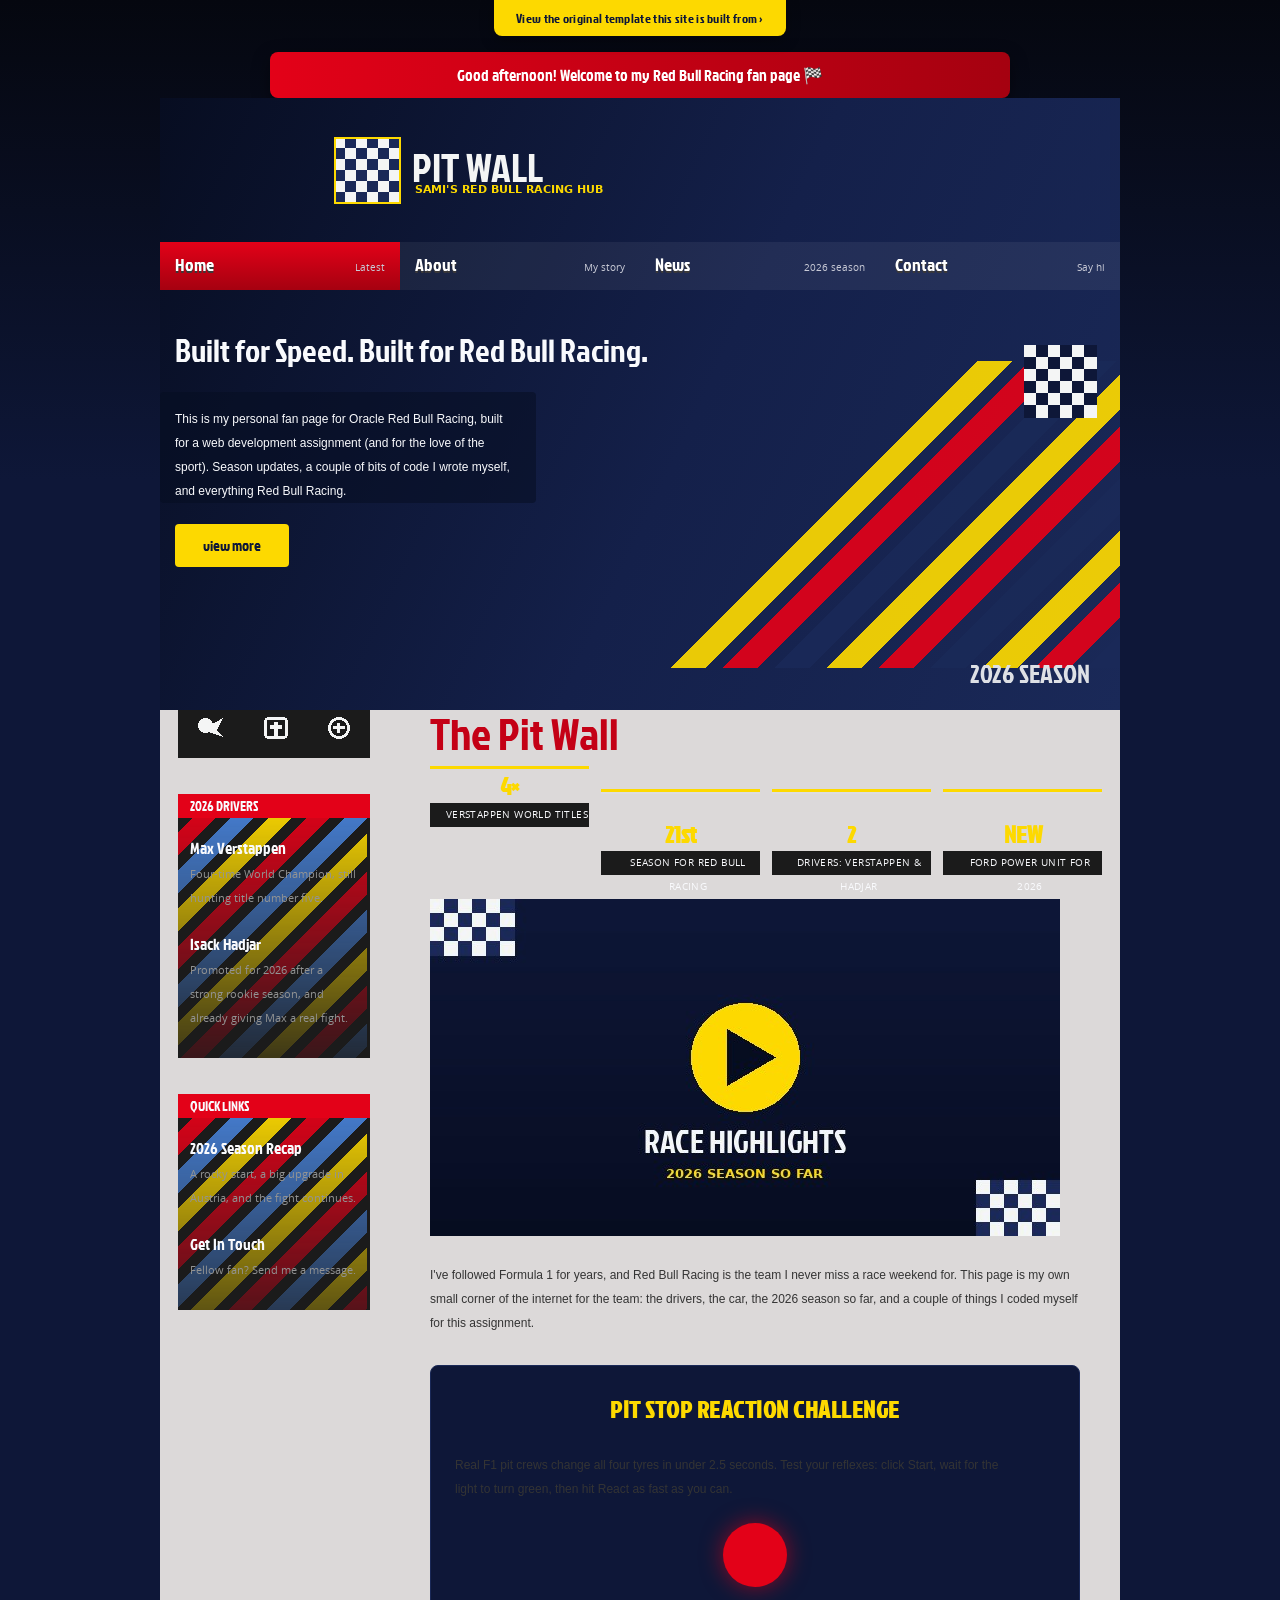
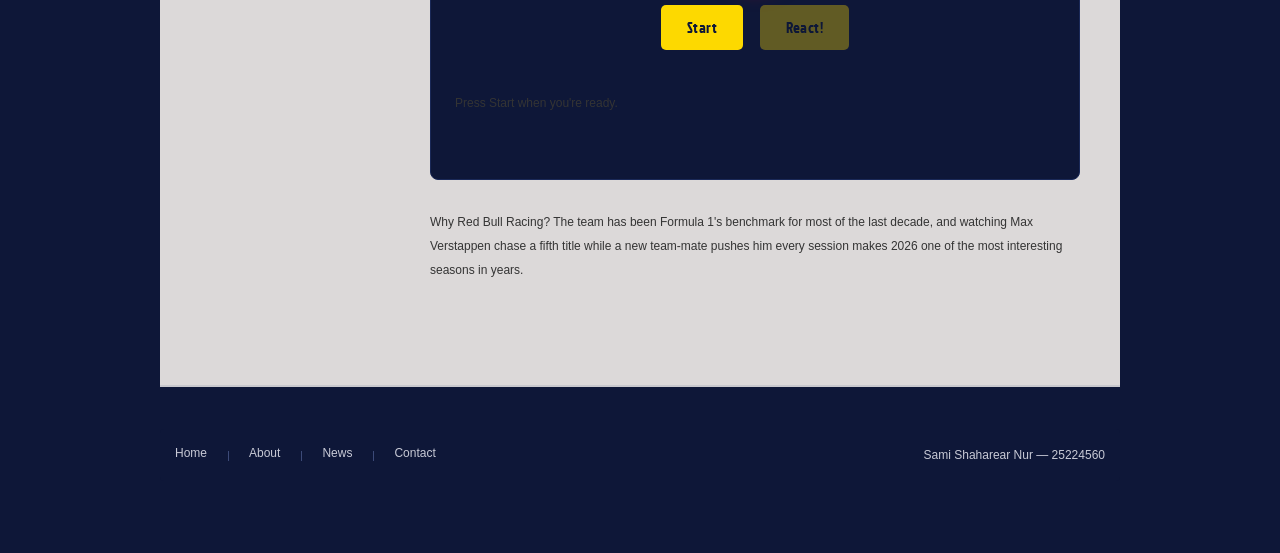
<file: index.html>
<!DOCTYPE html>
<!-- Website template by freewebsitetemplates.com -->
<!-- Modified by Sami Shaharear Nur (ID: 25224560) for a web development assignment -->
<html>
<head>
	<meta charset="UTF-8">
	<meta name="viewport" content="width=device-width, initial-scale=1">
	<title>Pit Wall &mdash; A Red Bull Racing Fan Page</title>
	<link rel="stylesheet" href="style.css" type="text/css">
</head>
<body>
	<div class="page">
		<a class="template-badge" href="https://freewebsitetemplates.com/preview/carracingwebtemplate/" target="_blank" rel="noopener">
			View the original template this site is built from &#8250;
		</a>
		<div id="welcome-slot"></div>
		<div class="header">
			<a href="index.html" id="logo"><img src="logo.png" alt="Pit Wall logo"></a>
			<ul>
				<li class="selected">
					<a href="index.html">Home</a> <span>Latest</span>
				</li>
				<li>
					<a href="about.html">About</a> <span>My story</span>
				</li>
				<li>
					<a href="news.html">News</a> <span>2026 season</span>
				</li>
				<li>
					<a href="contact.html">Contact</a> <span>Say hi</span>
				</li>
			</ul>
			<div class="featured">
				<h2>Built for Speed. Built for Red Bull Racing.</h2>
				<p>
					This is my personal fan page for Oracle Red Bull Racing, built for a web development assignment (and for the love of the sport). Season updates, a couple of bits of code I wrote myself, and everything Red Bull Racing.
				</p>
				<a href="about.html" class="btn-view-more">view more</a>
			</div>
		</div>
		<div class="body">
			<div class="sidebar">
				<div>
					<h3>Connect</h3>
					<a href="https://twitter.com/redbullracing" id="twitter" target="_blank" rel="noopener">twitter</a> <a href="https://www.facebook.com/redbullracing" id="fb" target="_blank" rel="noopener">fb</a> <a href="https://www.instagram.com/redbullracing" id="googleplus" target="_blank" rel="noopener">instagram</a>
				</div>
				<div>
					<div>
						<h3>2026 Drivers</h3>
						<ul>
							<li>
								<h4><a href="about.html">Max Verstappen</a></h4>
								<p>
									Four-time World Champion, still hunting title number five.
								</p>
							</li>
							<li>
								<h4><a href="about.html">Isack Hadjar</a></h4>
								<p>
									Promoted for 2026 after a strong rookie season, and already giving Max a real fight.
								</p>
							</li>
						</ul>
					</div>
				</div>
				<div>
					<div>
						<h3>Quick Links</h3>
						<ul>
							<li>
								<h4><a href="news.html">2026 Season Recap</a></h4>
								<p>
									A rocky start, a big upgrade in Austria, and the fight continues.
								</p>
							</li>
							<li>
								<h4><a href="contact.html">Get In Touch</a></h4>
								<p>
									Fellow fan? Send me a message.
								</p>
							</li>
						</ul>
					</div>
				</div>
			</div>
			<div class="content">
				<h1>The Pit Wall</h1>

				<ul class="stat-strip">
					<li><strong>4&times;</strong><span>Verstappen world titles</span></li>
					<li><strong>21st</strong><span>Season for Red Bull Racing</span></li>
					<li><strong>2</strong><span>Drivers: Verstappen &amp; Hadjar</span></li>
					<li><strong>NEW</strong><span>Ford power unit for 2026</span></li>
				</ul>

				<a href="news.html"><img src="video-player.jpg" alt="Red Bull Racing 2026 season highlights"></a>
				<p>
					I've followed Formula 1 for years, and Red Bull Racing is the team I never miss a race weekend for. This page is my own small corner of the internet for the team: the drivers, the car, the 2026 season so far, and a couple of things I coded myself for this assignment.
				</p>

				<!-- New JS function (assignment part c): Pit Stop Reaction Challenge -->
				<div class="pit-challenge">
					<h2>Pit Stop Reaction Challenge</h2>
					<p>Real F1 pit crews change all four tyres in under 2.5 seconds. Test your reflexes: click Start, wait for the light to turn green, then hit React as fast as you can.</p>
					<div class="pit-light" id="pit-light"></div>
					<button type="button" class="pit-btn" id="pit-start-btn">Start</button>
					<button type="button" class="pit-btn" id="pit-go-btn" disabled>React!</button>
					<p class="pit-message" id="pit-message">Press Start when you're ready.</p>
				</div>

				<p>
					Why Red Bull Racing? The team has been Formula 1's benchmark for most of the last decade, and watching Max Verstappen chase a fifth title while a new team-mate pushes him every session makes 2026 one of the most interesting seasons in years.
				</p>
			</div>
		</div>
		<div class="footer">
			<ul>
				<li>
					<a href="index.html">Home</a>
				</li>
				<li>
					<a href="about.html">About</a>
				</li>
				<li>
					<a href="news.html">News</a>
				</li>
				<li>
					<a href="contact.html">Contact</a>
				</li>
			</ul>
			<p class="site-credit">
				Sami Shaharear Nur &mdash; 25224560
			</p>
		</div>
	</div>
	<script src="main.js"></script>
</body>
</html>
</file>
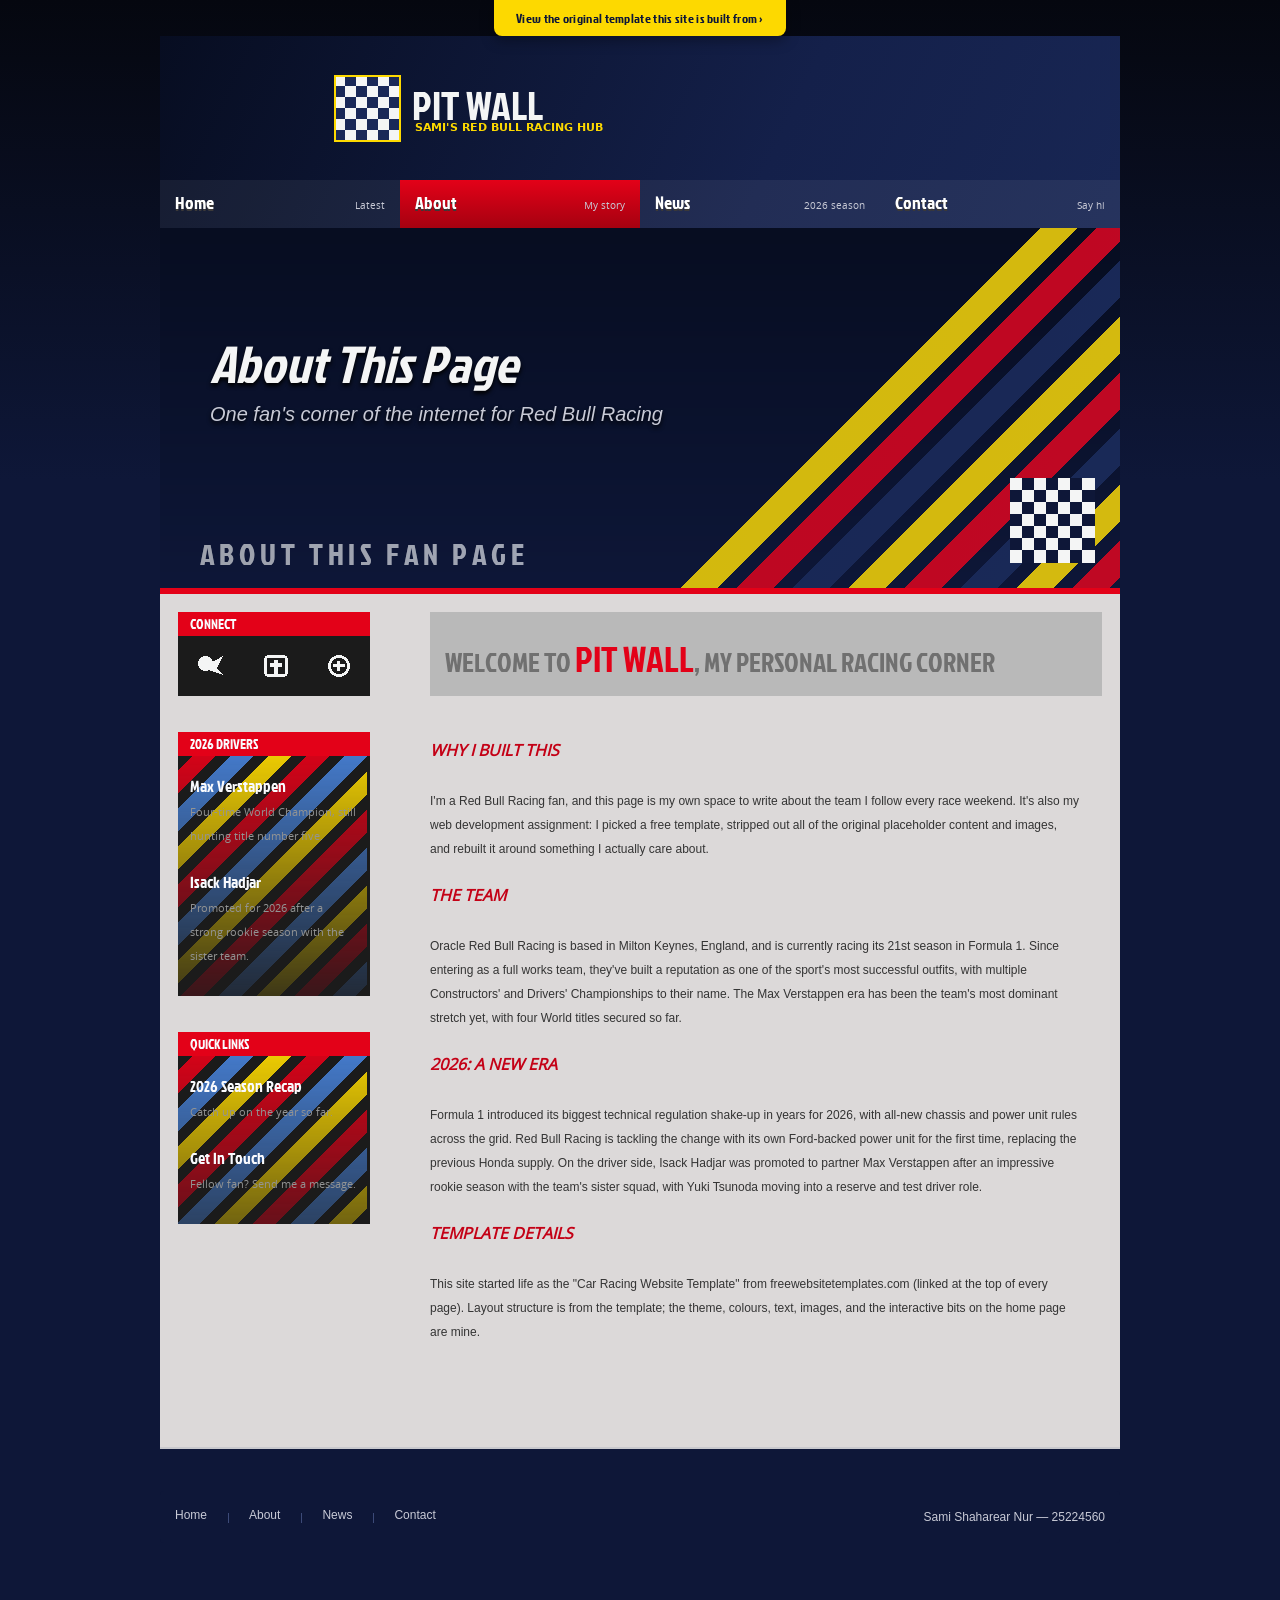
<file: about.html>
<!DOCTYPE html>
<!-- Website template by freewebsitetemplates.com -->
<!-- Modified by Sami Shaharear Nur (ID: 25224560) for a web development assignment -->
<html>
<head>
	<meta charset="UTF-8">
	<meta name="viewport" content="width=device-width, initial-scale=1">
	<title>About &mdash; Pit Wall</title>
	<link rel="stylesheet" href="style.css" type="text/css">
</head>
<body>
	<div class="page">
		<a class="template-badge" href="https://freewebsitetemplates.com/preview/carracingwebtemplate/" target="_blank" rel="noopener">
			View the original template this site is built from &#8250;
		</a>
		<div class="header header-about">
			<a href="index.html" id="logo"><img src="logo.png" alt="Pit Wall logo"></a>
			<ul>
				<li>
					<a href="index.html">Home</a> <span>Latest</span>
				</li>
				<li class="selected">
					<a href="about.html">About</a> <span>My story</span>
				</li>
				<li>
					<a href="news.html">News</a> <span>2026 season</span>
				</li>
				<li>
					<a href="contact.html">Contact</a> <span>Say hi</span>
				</li>
			</ul>
			<div class="featured">
				<h2>About This Page</h2>
				<span>One fan's corner of the internet for Red Bull Racing</span>
			</div>
		</div>
		<div class="body">
			<div class="sidebar">
				<div>
					<h3>Connect</h3>
					<a href="https://twitter.com/redbullracing" id="twitter" target="_blank" rel="noopener">twitter</a> <a href="https://www.facebook.com/redbullracing" id="fb" target="_blank" rel="noopener">fb</a> <a href="https://www.instagram.com/redbullracing" id="googleplus" target="_blank" rel="noopener">instagram</a>
				</div>
				<div>
					<div>
						<h3>2026 Drivers</h3>
						<ul>
							<li>
								<h4><a href="news.html">Max Verstappen</a></h4>
								<p>
									Four-time World Champion, still hunting title number five.
								</p>
							</li>
							<li>
								<h4><a href="news.html">Isack Hadjar</a></h4>
								<p>
									Promoted for 2026 after a strong rookie season with the sister team.
								</p>
							</li>
						</ul>
					</div>
				</div>
				<div>
					<div>
						<h3>Quick Links</h3>
						<ul>
							<li>
								<h4><a href="news.html">2026 Season Recap</a></h4>
								<p>
									Catch up on the year so far.
								</p>
							</li>
							<li>
								<h4><a href="contact.html">Get In Touch</a></h4>
								<p>
									Fellow fan? Send me a message.
								</p>
							</li>
						</ul>
					</div>
				</div>
			</div>
			<div class="content">
				<h4>welcome to <span>Pit Wall</span>, my personal racing corner</h4>
				<h3>Why I Built This</h3>
				<p>
					I'm a Red Bull Racing fan, and this page is my own space to write about the team I follow every race weekend. It's also my web development assignment: I picked a free template, stripped out all of the original placeholder content and images, and rebuilt it around something I actually care about.
				</p>
				<h3>The Team</h3>
				<p>
					Oracle Red Bull Racing is based in Milton Keynes, England, and is currently racing its 21st season in Formula 1. Since entering as a full works team, they've built a reputation as one of the sport's most successful outfits, with multiple Constructors' and Drivers' Championships to their name. The Max Verstappen era has been the team's most dominant stretch yet, with four World titles secured so far.
				</p>
				<h3>2026: A New Era</h3>
				<p>
					Formula 1 introduced its biggest technical regulation shake-up in years for 2026, with all-new chassis and power unit rules across the grid. Red Bull Racing is tackling the change with its own Ford-backed power unit for the first time, replacing the previous Honda supply. On the driver side, Isack Hadjar was promoted to partner Max Verstappen after an impressive rookie season with the team's sister squad, with Yuki Tsunoda moving into a reserve and test driver role.
				</p>
				<h3>Template Details</h3>
				<p>
					This site started life as the "Car Racing Website Template" from freewebsitetemplates.com (linked at the top of every page). Layout structure is from the template; the theme, colours, text, images, and the interactive bits on the home page are mine.
				</p>
			</div>
		</div>
		<div class="footer">
			<ul>
				<li>
					<a href="index.html">Home</a>
				</li>
				<li>
					<a href="about.html">About</a>
				</li>
				<li>
					<a href="news.html">News</a>
				</li>
				<li>
					<a href="contact.html">Contact</a>
				</li>
			</ul>
			<p class="site-credit">
				Sami Shaharear Nur &mdash; 25224560
			</p>
		</div>
	</div>
</body>
</html>
</file>
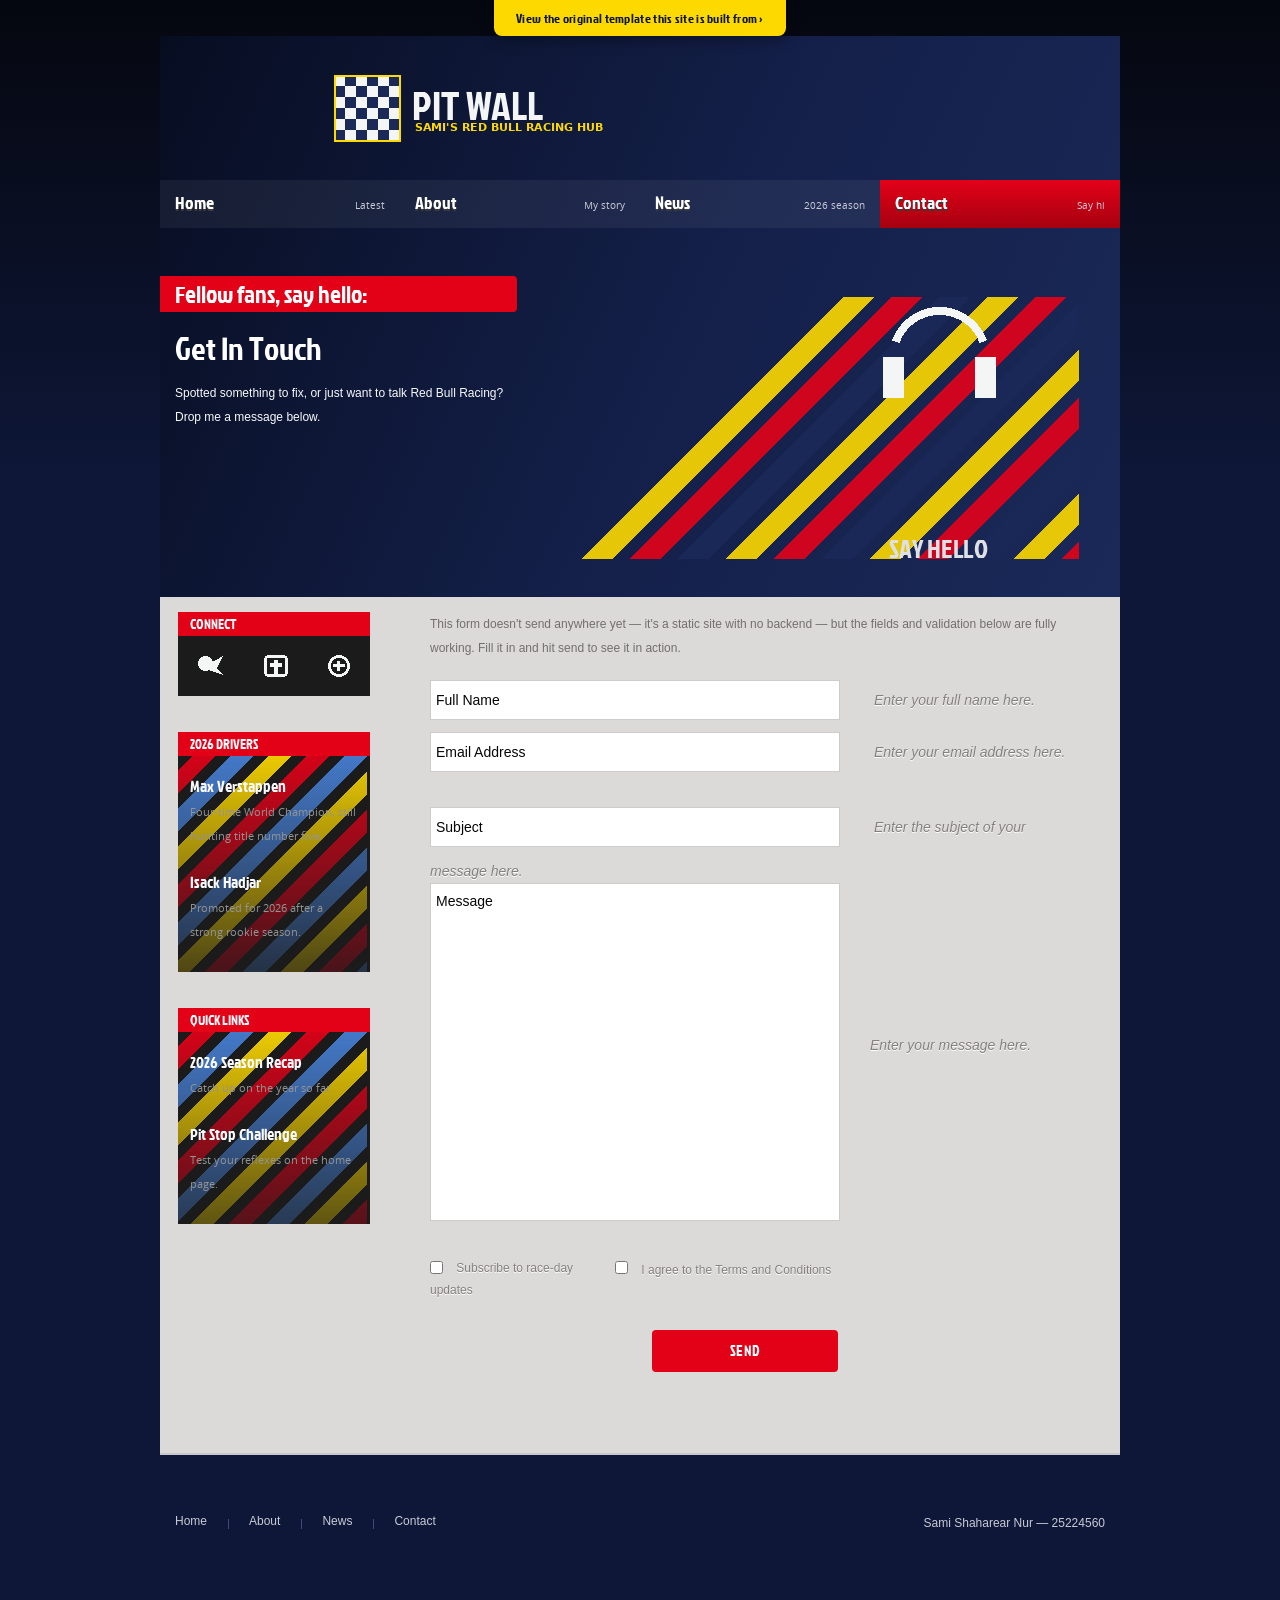
<file: contact.html>
<!DOCTYPE html>
<!-- Website template by freewebsitetemplates.com -->
<!-- Modified by Sami Shaharear Nur (ID: 25224560) for a web development assignment -->
<html>
<head>
	<meta charset="UTF-8">
	<meta name="viewport" content="width=device-width, initial-scale=1">
	<title>Contact &mdash; Pit Wall</title>
	<link rel="stylesheet" href="style.css" type="text/css">
</head>
<body>
	<div class="page">
		<a class="template-badge" href="https://freewebsitetemplates.com/preview/carracingwebtemplate/" target="_blank" rel="noopener">
			View the original template this site is built from &#8250;
		</a>
		<div class="header header-contact">
			<a href="index.html" id="logo"><img src="logo.png" alt="Pit Wall logo"></a>
			<ul>
				<li>
					<a href="index.html">Home</a> <span>Latest</span>
				</li>
				<li>
					<a href="about.html">About</a> <span>My story</span>
				</li>
				<li>
					<a href="news.html">News</a> <span>2026 season</span>
				</li>
				<li class="selected">
					<a href="contact.html">Contact</a> <span>Say hi</span>
				</li>
			</ul>
			<div class="featured">
				<h4>Fellow fans, say hello:</h4>
				<h3>Get In Touch</h3>
				<p>
					Spotted something to fix, or just want to talk Red Bull Racing? Drop me a message below.
				</p>
			</div>
		</div>
		<div class="body">
			<div class="sidebar">
				<div>
					<h3>Connect</h3>
					<a href="https://twitter.com/redbullracing" id="twitter" target="_blank" rel="noopener">twitter</a> <a href="https://www.facebook.com/redbullracing" id="fb" target="_blank" rel="noopener">fb</a> <a href="https://www.instagram.com/redbullracing" id="googleplus" target="_blank" rel="noopener">instagram</a>
				</div>
				<div>
					<div>
						<h3>2026 Drivers</h3>
						<ul>
							<li>
								<h4><a href="about.html">Max Verstappen</a></h4>
								<p>
									Four-time World Champion, still hunting title number five.
								</p>
							</li>
							<li>
								<h4><a href="about.html">Isack Hadjar</a></h4>
								<p>
									Promoted for 2026 after a strong rookie season.
								</p>
							</li>
						</ul>
					</div>
				</div>
				<div>
					<div>
						<h3>Quick Links</h3>
						<ul>
							<li>
								<h4><a href="news.html">2026 Season Recap</a></h4>
								<p>
									Catch up on the year so far.
								</p>
							</li>
							<li>
								<h4><a href="index.html">Pit Stop Challenge</a></h4>
								<p>
									Test your reflexes on the home page.
								</p>
							</li>
						</ul>
					</div>
				</div>
			</div>
			<div class="content contact">
				<p>
					This form doesn't send anywhere yet &mdash; it's a static site with no backend &mdash; but the fields and validation below are fully working. Fill it in and hit send to see it in action.
				</p>
				<form action="index.html">
					<label for="name">
						<input type="text" id="name" value="Full Name" onblur="this.value=!this.value?'Full Name':this.value;" onfocus="this.select()" onclick="this.value='';">
						Enter your full name here.</label>
					<label for="email">
						<input type="text" id="email" value="Email Address" onblur="this.value=!this.value?'Email Address':this.value;" onfocus="this.select()" onclick="this.value='';">
						Enter your email address here.</label>
					<label for="subject">
						<input type="text" id="subject" value="Subject" onblur="this.value=!this.value?'Subject':this.value;" onfocus="this.select()" onclick="this.value='';">
						Enter the subject of your message here.</label>
					<label for="message">
						<textarea name="message" id="message" cols="30" rows="10" onblur="this.value=!this.value?'Message':this.value;" onfocus="this.select()" onclick="this.value='';">Message</textarea>
						<span>Enter your message here.</span></label>
					<label for="subscribe" class="subscribe">
						<input type="checkbox" id="subscribe">
						Subscribe to race-day updates</label>
					<label for="agree" class="agree">
						<input type="checkbox" id="agree">
						I agree to the Terms and Conditions</label>
					<input type="submit" value="Send" id="submit">
				</form>
			</div>
		</div>
		<div class="footer">
			<ul>
				<li>
					<a href="index.html">Home</a>
				</li>
				<li>
					<a href="about.html">About</a>
				</li>
				<li>
					<a href="news.html">News</a>
				</li>
				<li>
					<a href="contact.html">Contact</a>
				</li>
			</ul>
			<p class="site-credit">
				Sami Shaharear Nur &mdash; 25224560
			</p>
		</div>
	</div>
</body>
</html>
</file>
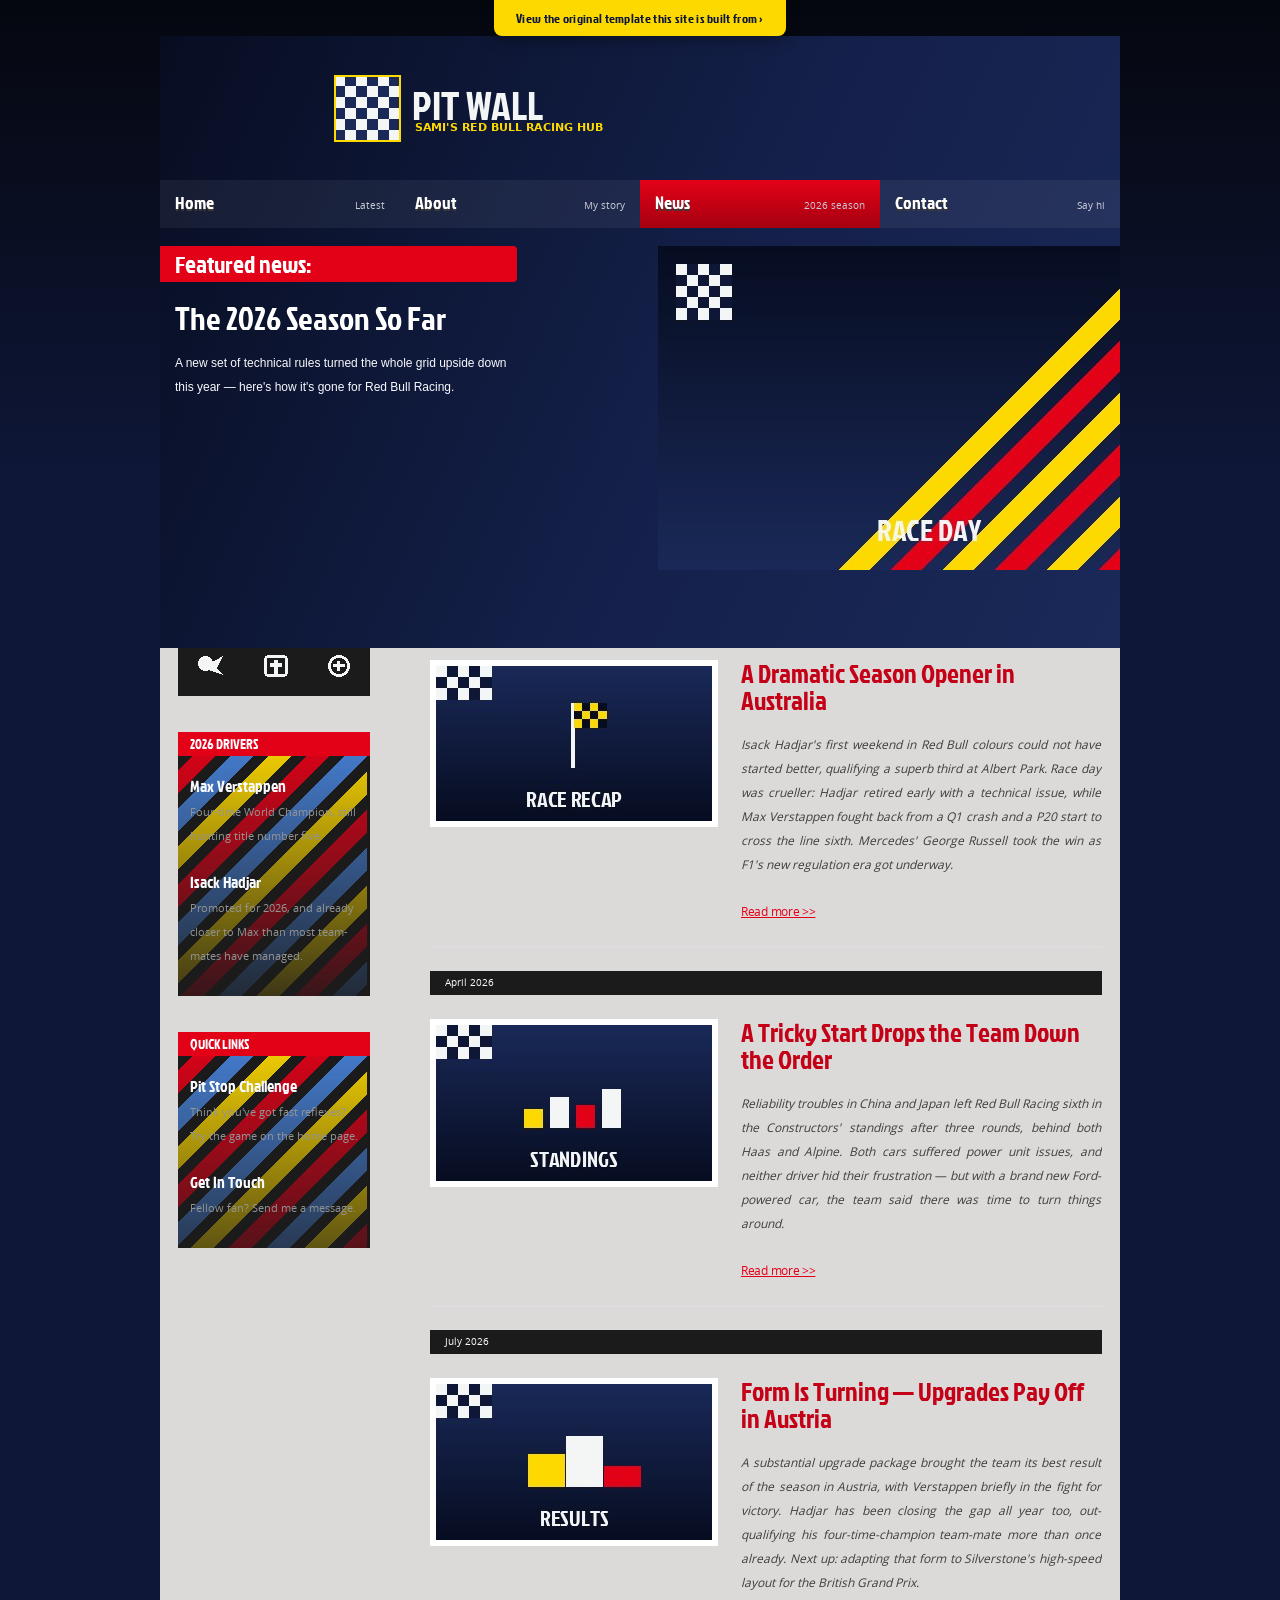
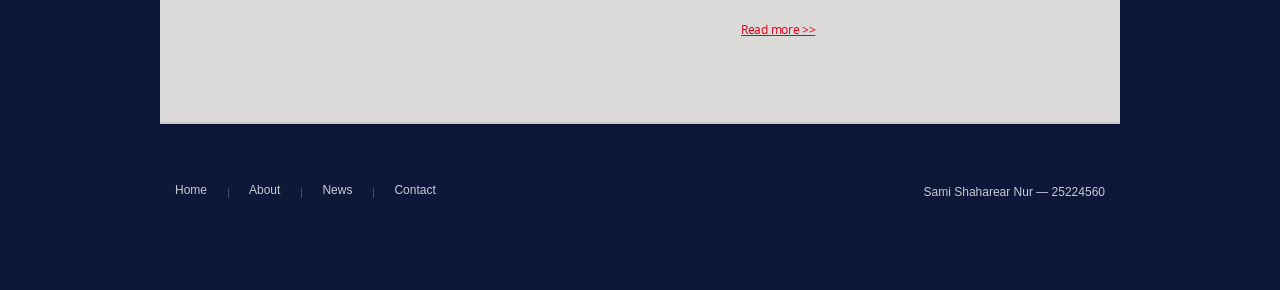
<file: news.html>
<!DOCTYPE html>
<!-- Website template by freewebsitetemplates.com -->
<!-- Modified by Sami Shaharear Nur (ID: 25224560) for a web development assignment -->
<html>
<head>
	<meta charset="UTF-8">
	<meta name="viewport" content="width=device-width, initial-scale=1">
	<title>News &mdash; Pit Wall</title>
	<link rel="stylesheet" href="style.css" type="text/css">
</head>
<body>
	<div class="page">
		<a class="template-badge" href="https://freewebsitetemplates.com/preview/carracingwebtemplate/" target="_blank" rel="noopener">
			View the original template this site is built from &#8250;
		</a>
		<div class="header header-news">
			<a href="index.html" id="logo"><img src="logo.png" alt="Pit Wall logo"></a>
			<ul>
				<li>
					<a href="index.html">Home</a> <span>Latest</span>
				</li>
				<li>
					<a href="about.html">About</a> <span>My story</span>
				</li>
				<li class="selected">
					<a href="news.html">News</a> <span>2026 season</span>
				</li>
				<li>
					<a href="contact.html">Contact</a> <span>Say hi</span>
				</li>
			</ul>
			<div class="featured">
				<h4>Featured news:</h4>
				<h3>The 2026 Season So Far</h3>
				<p>
					A new set of technical rules turned the whole grid upside down this year &mdash; here's how it's gone for Red Bull Racing.
				</p>
			</div>
		</div>
		<div class="body">
			<div class="sidebar">
				<div>
					<h3>Connect</h3>
					<a href="https://twitter.com/redbullracing" id="twitter" target="_blank" rel="noopener">twitter</a> <a href="https://www.facebook.com/redbullracing" id="fb" target="_blank" rel="noopener">fb</a> <a href="https://www.instagram.com/redbullracing" id="googleplus" target="_blank" rel="noopener">instagram</a>
				</div>
				<div>
					<div>
						<h3>2026 Drivers</h3>
						<ul>
							<li>
								<h4><a href="about.html">Max Verstappen</a></h4>
								<p>
									Four-time World Champion, still hunting title number five.
								</p>
							</li>
							<li>
								<h4><a href="about.html">Isack Hadjar</a></h4>
								<p>
									Promoted for 2026, and already closer to Max than most team-mates have managed.
								</p>
							</li>
						</ul>
					</div>
				</div>
				<div>
					<div>
						<h3>Quick Links</h3>
						<ul>
							<li>
								<h4><a href="index.html">Pit Stop Challenge</a></h4>
								<p>
									Think you've got fast reflexes? Try the game on the home page.
								</p>
							</li>
							<li>
								<h4><a href="contact.html">Get In Touch</a></h4>
								<p>
									Fellow fan? Send me a message.
								</p>
							</li>
						</ul>
					</div>
				</div>
			</div>
			<div class="content">
				<ul>
					<li>
						<span>March 2026</span> <a href="https://www.formula1.com/en/latest/article/who-are-the-2026-formula-1-drivers.3mVj9UTWK7Puz2QuScnzuz" target="_blank" rel="noopener"><img src="racer2.jpg" alt="Season opener recap graphic"></a>
						<div>
							<h3>A Dramatic Season Opener in Australia</h3>
							<p>
								Isack Hadjar's first weekend in Red Bull colours could not have started better, qualifying a superb third at Albert Park. Race day was crueller: Hadjar retired early with a technical issue, while Max Verstappen fought back from a Q1 crash and a P20 start to cross the line sixth. Mercedes' George Russell took the win as F1's new regulation era got underway.
							</p>
							<a href="https://www.formula1.com/en/latest/article/who-are-the-2026-formula-1-drivers.3mVj9UTWK7Puz2QuScnzuz" target="_blank" rel="noopener">Read more &#62;&#62;</a>
						</div>
					</li>
					<li>
						<span>April 2026</span> <a href="https://www.formula1.com/en/latest/article/the-state-of-play-at-red-bull-after-the-first-three-rounds-of-the-2026-season.3mXBOy6zYIH1uAkgugrKNH" target="_blank" rel="noopener"><img src="crowd.jpg" alt="Early season standings graphic"></a>
						<div>
							<h3>A Tricky Start Drops the Team Down the Order</h3>
							<p>
								Reliability troubles in China and Japan left Red Bull Racing sixth in the Constructors' standings after three rounds, behind both Haas and Alpine. Both cars suffered power unit issues, and neither driver hid their frustration &mdash; but with a brand new Ford-powered car, the team said there was time to turn things around.
							</p>
							<a href="https://www.formula1.com/en/latest/article/the-state-of-play-at-red-bull-after-the-first-three-rounds-of-the-2026-season.3mXBOy6zYIH1uAkgugrKNH" target="_blank" rel="noopener">Read more &#62;&#62;</a>
						</div>
					</li>
					<li>
						<span>July 2026</span> <a href="https://www.formula1.com/en/latest/article/just-keep-focusing-on-our-own-package-verstappen-and-hadjar-give-verdict-on-red-bulls-british-grand-prix-chances.3xhgNKGa0wsW7FKLjfMIZB" target="_blank" rel="noopener"><img src="racing-car.jpg" alt="Recent results graphic"></a>
						<div>
							<h3>Form Is Turning &mdash; Upgrades Pay Off in Austria</h3>
							<p>
								A substantial upgrade package brought the team its best result of the season in Austria, with Verstappen briefly in the fight for victory. Hadjar has been closing the gap all year too, out-qualifying his four-time-champion team-mate more than once already. Next up: adapting that form to Silverstone's high-speed layout for the British Grand Prix.
							</p>
							<a href="https://www.formula1.com/en/latest/article/just-keep-focusing-on-our-own-package-verstappen-and-hadjar-give-verdict-on-red-bulls-british-grand-prix-chances.3xhgNKGa0wsW7FKLjfMIZB" target="_blank" rel="noopener">Read more &#62;&#62;</a>
						</div>
					</li>
				</ul>
			</div>
		</div>
		<div class="footer">
			<ul>
				<li>
					<a href="index.html">Home</a>
				</li>
				<li>
					<a href="about.html">About</a>
				</li>
				<li>
					<a href="news.html">News</a>
				</li>
				<li>
					<a href="contact.html">Contact</a>
				</li>
			</ul>
			<p class="site-credit">
				Sami Shaharear Nur &mdash; 25224560
			</p>
		</div>
	</div>
</body>
</html>
</file>
<file: style.css>
/* Website template by freewebsitetemplates.com                         */
/* Re-themed for a personal Red Bull Racing fan page by Sami Shaharear   */
/* Nur (ID: 25224560). Existing selectors below are kept (same layout)  */
/* but colours, a few backgrounds and buttons were changed to CSS       */
/* instead of images. Scroll to the bottom for the new "NEW / ADDED     */
/* CSS" section (welcome banner, template badge, stats, pit-stop game). */

/*------------------------- Fonts ---------------------------*/
@font-face {
	font-family: 'Conv_OpenSans-Regular';
	src: url('OpenSans-Regular.eot');
	src: url('OpenSans-Regular.eot?#iefix') format('embedded-opentype'),  url('OpenSans-Regular.woff') format('woff'),  url('OpenSans-Regular.ttf') format('truetype'),  url('OpenSans-Regular.svg#OpenSans-Regular') format('svg');
	font-weight: normal;
	font-style: normal;
}
@font-face {
	font-family: 'Conv_JockeyOne-Regular';
	src: url('JockeyOne-Regular.eot');
	src: url('JockeyOne-Regular.eot?#iefix') format('embedded-opentype'),  url('JockeyOne-Regular.woff') format('woff'),  url('JockeyOne-Regular.ttf') format('truetype'),  url('JockeyOne-Regular.svg#JockeyOne-Regular') format('svg');
	font-weight: normal;
	font-style: normal;
}
/*------------------------- Layout styles ------------------------*/
body {
	margin:0;
	font-family:Arial, Helvetica, sans-serif;
	background: linear-gradient(180deg, #05070f 0, #0e1738 480px, #0e1738 100%) #05070f;
}
a {
	outline:none;
}
a img {
	border:0;
	display:block;
}
.page {
	width:960px;
	margin:0 auto;
}
/*------------------------- Header -------------------------*/
.header {
	background: linear-gradient(115deg, #070d21 0%, #14204a 55%, #1a2958 100%);
	padding:28px 0 0;
	position:relative;
}
.header a#logo {
	display:block;
	width:625px;
	height:87px;
	margin:0 auto;
}
.header ul {
	padding:0;
	margin:29px 0 0;
	list-style:none;
	overflow:hidden;
}
.header ul li {
	float:left;
	background: rgba(255,255,255,0.06);
	width:240px;
	height:48px;
}
.header ul li.selected {
	background: linear-gradient(180deg, #e30118, #a50110);
	width:240px;
	height:48px;
}
.header ul li a {
	float:left;
	font-family: 'Conv_JockeyOne-Regular';
	font-size:18px;
	line-height:24px;
	text-decoration:none;
	text-shadow:0 2px 0 #3b3939;
	color:#fff;
	margin:11px 0 0 15px;
	display:block;
}
.header ul li a:hover {
	color:#fdd900;
}
.header ul li span {
	display:block;
	float:right;
	font-family: 'Conv_OpenSans-Regular';
	color:#c8cad6;
	font-size:10px;
	line-height:24px;
	margin:14px 15px 0 0;
}
.header div.featured {
	background:url(racing-car.png) no-repeat right 31px;
	height:420px;
}
.header div.featured h2 {
	margin:0;
	font-family: 'Conv_JockeyOne-Regular';
	font-size:32px;
	line-height:24px;
	color:#f9fafd;
	font-weight:normal;
	margin:48px 0 0 15px;
	display:inline-block;
}
.header div.featured p {
	color:#f9fafd;
	font-size:12px;
	line-height:24px;
	background:rgba(7,13,33,0.55);
	margin: 26px 0 0;
	padding: 15px 20px 0 15px;
	width: 341px;
	border-radius:4px;
}
.header div.featured p a {
	background:none;
	width:auto;
	height:auto;
	margin:0;
	display:inline;
	color:#fdd900;
	text-decoration:none;
}
.header div.featured p a:hover {
	text-decoration:underline;
}
.header div.featured a.btn-view-more {
	display:inline-block;
	background:#fdd900;
	color:#0e1738;
	font-family: 'Conv_JockeyOne-Regular';
	font-size:15px;
	text-decoration:none;
	height:auto;
	width:auto;
	padding:11px 28px;
	border-radius:4px;
	margin:21px 0 0 15px;
	text-indent:0;
	transition:transform .15s ease, background .15s ease;
}
.header div.featured a.btn-view-more:hover {
	background:#ffffff;
	transform:translateY(-2px);
}
.header-about {
	position:static;
}
.header-about div.featured {
	background:url(featured.png) no-repeat;
	height:360px;
	margin:0 0 60px;
}
.header-about div.featured h2 {
	display:block;
	font-family: 'Conv_JockeyOne-Regular';
	color:#f4f5f5;
	text-shadow:0 3px 4px #000000;
	font-size:52px;
	line-height:36px;
	font-style:italic;
	margin:118px 0 0 50px;
	display:inline-block;
}
.header-about div.featured span {
	display:block;
	font-size:20px;
	line-height:36px;
	color:#c8cad6;
	text-shadow:0 3px 4px #000000;
	font-style:italic;
	margin:9px 0 0 50px;
	padding: 0 40px 0 0;
}
.header-news div.featured {
	background:url(racer.jpg) no-repeat right 18px;
	padding:18px 0 0;
	height:402px;
}
.header-news .featured h4, .header-contact .featured h4 {
	margin:0;
	background:#e30118;
	width:342px;
	height:36px;
	font-size:24px;
	line-height:36px;
	color:#fff;
	font-family: 'Conv_JockeyOne-Regular';
	font-weight:normal;
	padding: 0 0 0 15px;
	border-radius:0 4px 4px 0;
}
.header-news .featured h3, .header-contact .featured h3 {
	margin:18px 0 0 15px;
	font-family: 'Conv_JockeyOne-Regular';
	font-size:32px;
	line-height:36px;
	color:#fff;
	font-weight:normal;
}
.header-news .featured p, .header-contact .featured p {
	background:none!important;
	margin: 15px 0 0 !important;
	padding: 0 0 0 15px !important;
	color:#e7e8ee;
}
.header-contact div.featured {
	background: url(founders.png) no-repeat 282px 39px;
	height: 321px;
	padding: 48px 0 0;
	margin:0 0 51px;
}
/*------------------------- Body ---------------------------*/
.body {
	border-top:6px solid #e30118;
	background:url(border2.png) repeat-x left bottom #dcd9d9;
	margin:-60px 0 0;
	padding: 18px 0 83px 18px;
	overflow:hidden;
}
.body div.sidebar {
	width:192px;
	float:left;
	margin: 0 60px 0 0;
}
.body div.sidebar div:first-child {
	overflow: hidden;
	padding:0 0 18px;
	margin:0;
}
.body div.sidebar div {
	background: none #1b1b1b;
	margin:36px 0 0;
}
.body div.sidebar div h3 {
	height:24px;
	background:none #e30118;
	padding:0 0 0 12px;
	color:#f9fafd;
	font-size:14px;
	line-height:24px;
	text-transform:uppercase;
	display:block;
	margin:0;
	font-family: 'Conv_JockeyOne-Regular';
	font-weight:normal;
}
.body div.sidebar div a#twitter {
	background:url(icons.png) no-repeat;
	width:28px;
	height:24px;
	text-indent:-99999px;
	display:block;
	float:left;
	margin:18px 0 0 18px;
}
.body div.sidebar div a#twitter:hover {
	background:url(icons.png) no-repeat 0 -73px;
}
.body div.sidebar div a#fb {
	background:url(icons.png) no-repeat 0 -25px;
	width:27px;
	height:23px;
	text-indent:-99999px;
	display:block;
	float:left;
	margin:18px 38px 0;
}
.body div.sidebar div a#fb:hover {
	background:url(icons.png) no-repeat 0 -98px;
}
.body div.sidebar div a#googleplus {
	background:url(icons.png) no-repeat 0 -49px;
	width:23px;
	height:23px;
	text-indent:-99999px;
	display:block;
	float:left;
	margin:18px 0 0;
}
.body div.sidebar div a#googleplus:hover {
	background:url(icons.png) no-repeat 0 -122px;
}
.body div.sidebar div div:first-child {
	background:url(man-opacity.png) no-repeat;
	padding:0;
}
.body div.sidebar div div ul {
	list-style:none;
	padding:0 12px 6px;
	margin:18px 0 0;
}
.body div.sidebar div div ul li h4 {
	margin:0;
	display:block;
}
.body div.sidebar div div ul li h4 a {
	color:#f9fafd;
	font-size:16px;
	line-height:24px;
	display:block;
	margin:0;
	font-family: 'Conv_JockeyOne-Regular';
	font-weight:normal;
	text-decoration:none;
}
.body div.sidebar div div ul li h4 a:hover {
	color:#fdd900;
}
.body div.sidebar div div ul li p {
	color:#939494;
	font-size:11px;
	line-height:24px;
	margin:2px 0 22px;
	font-family: 'Conv_OpenSans-Regular';
}
.body div.sidebar div ul li p a {
	text-decoration:none;
	color:#e30118;
}
.body div.sidebar div ul li p a:hover {
	text-decoration:underline;
}
.body div.content {
	float:left;
	width:690px;
}
.body div.content h1 {
	color:#c40116;
	font-size:44px;
	line-height:48px;
	font-family: 'Conv_JockeyOne-Regular';
	margin:36px 0 8px;
	font-weight:normal;
}
.body div.content p {
	color:#343434;
	font-size:12px;
	line-height:24px;
	margin:27px 0 22px;
	text-align:left;
	padding: 0 40px 0 0;
}
.body div.content h4 {
	height:84px;
	background:none #b9b9b9;
	display:block;
	margin:0 18px 42px 0;
	font-family: 'Conv_JockeyOne-Regular';
	font-size:27px;
	line-height:93px;
	color:#707070;
	font-weight:normal;
	text-transform:uppercase;
	padding:0 0 0 15px;
}
.body div.content h4 span {
	color:#e30118;
	font-size:36px;
}
.body div.content h3 {
	color:#c40116;
	font-size:16px;
	line-height:24px;
	font-family: 'Conv_OpenSans-Regular';
	margin:0;
	font-style:italic;
	text-transform:uppercase;
	font-weight:bold;
}
.body div.content p a {
	color:#343434;
	text-decoration:underline;
}
.body div.content p a:hover {
	color:#860606;
}
.body div.content ul {
	list-style:none;
	padding:0 18px 0 0;
	margin:0;
}
.body div.content ul li:first-child {
	background:none;
	margin:0;
	padding:0;
}
.body div.content ul li {
	overflow:hidden;
	background:url(border.png) repeat-x left top;
	margin:23px 0 0;
	padding:25px 0 0;
}
.body div.content ul li span {
	display:block;
	height:24px;
	background:none #1b1b1b;
	font-size:10px;
	line-height:24px;
	color:#f9fafd;
	padding:0 0 0 15px;
	font-family: 'Conv_OpenSans-Regular';
	margin:0 0 24px;
}
.body div.content ul li a {
	display:block;
	float:left;
	margin:0 23px 0 0;
}
.body div.content ul li a img {
	border:6px solid #fff;
}
.body div.content ul li a img:hover {
	opacity:0.85;
}
.body div.content ul li div {
	float:left;
	width:360px;
}
.body div.content ul li div h3 {
	margin:0 0 18px;
	display:inline-block;
	color:#c40116;
	font-size:26px;
	line-height:27px;
	font-family: 'Conv_JockeyOne-Regular';
	font-style:normal;
	text-transform:none;
	font-weight:normal;
	text-decoration:none;
}
.body div.content ul li div p {
	font-family: 'Conv_OpenSans-Regular';
	font-size:12px;
	line-height:24px;
	font-style:italic;
	color:#3e3e3d;
	margin:0 0 23px;
	padding:0;
	text-align: justify;
}
.body div.content ul li div p a {
	margin:0;
	float:none;
	display:inline;
}
.body div.content ul li div a {
	font-size:12px;
	line-height:24px;
	color:#e30118;
	font-family: 'Conv_OpenSans-Regular';
	letter-spacing:-0.025em;
}
.body div.content ul li div a:hover {
	color:#414141;
}
.body div.contact p {
	margin:0 0 20px;
	color:#736f6f;
}
.body div form {
	padding:0 40px 0 0;
	overflow:hidden;
}
.body div form input {
	padding:10px 5px;
	width:398px;
	background:none #fff;
	border:1px solid #ccc;
	margin:0 30px 12px 0;
	color:#060606;
	font-family:Arial, Helvetica, sans-serif;
	font-size:14px;
	line-height:18px;
}
.body div form input#email {
	margin-bottom:35px;
}
.body div form label {
	color:#848080;
	font-style:italic;
	font-family:Arial, Helvetica, sans-serif;
	font-size:14px;
	line-height:24px;
	text-shadow:0 1px 0 #fefdfd;
	margin:0;
	display:block;
	position:relative;
}
.body div form label span {
	color:#848080;
	font-style:italic;
	font-family:Arial, Helvetica, sans-serif;
	font-size:14px;
	line-height:24px;
	text-shadow:0 1px 0 #fefdfd;
	margin:0;
	position:absolute;
	top:150px;
}
.body div form textarea {
	color:#060606;
	font-family:Arial, Helvetica, sans-serif;
	font-size:14px;
	line-height:24px;
	border:1px solid #ccc;
	resize:none;
	width:398px;
	padding:5px;
	height:326px;
	margin:0 30px 29px 0;
	overflow:auto;
}
.body div form input#subscribe {
	padding:0;
	width:auto;
	height:auto;
	clear:both;
	margin:4px 10px 0 0;
	vertical-align:top;
}
.body div form input#agree {
	padding:0;
	width:auto;
	height:auto;
	clear:both;
	margin:4px 10px 0 0;
}
.body div form label.subscribe {
	width:185px;
	float:left;
	font-size:12px;
	line-height:22px;
	color:#848080;
	font-style:normal;
}
.body div form label.agree {
	width:225px;
	float:left;
	font-size:12px;
	line-height:22px;
	color:#848080;
	font-style:normal;
}
.body div form input#submit {
	background:#e30118;
	color:#fff;
	font-family: 'Conv_JockeyOne-Regular';
	font-size:15px;
	text-transform:uppercase;
	letter-spacing:0.5px;
	clear: both;
	display: block;
	float: left;
	height: 42px;
	margin: 29px 0 0 222px;
	padding: 0;
	width: 186px;
	border:0;
	border-radius:4px;
	cursor:pointer;
	transition:background .15s ease;
}
.body div form input#submit:hover {
	background:#a50110;
}
/*------------------------- Footer -------------------------*/
.footer {
	background:#0e1738;
	width:960px;
	min-height:52px;
	margin:42px 0 72px;
	border-radius:4px;
	overflow:hidden;
}
.footer ul {
	float:left;
	list-style:none;
	margin:0;
	overflow:hidden;
	padding: 14px 0 0 15px;
}
.footer ul li:first-child {
	background:none;
	padding-left:0;
}
.footer ul li {
	background:url(border-footer-nav.png) no-repeat left 8px;
	float:left;
	padding:0 21px;
}
.footer ul li a {
	color:#c8cad6;
	font-family:"Trebuchet MS", Arial, Helvetica, sans-serif;
	font-size:12px;
	line-height:16px;
	text-decoration:none;
}
.footer ul li a:hover {
	color:#fdd900;
}
.footer p.site-credit {
	color:#c8cad6;
	float:right;
	font-family:"Trebuchet MS", Arial, Helvetica, sans-serif;
	font-size:12px;
	line-height:16px;
	margin:18px 15px 0 0;
	text-decoration:none;
}

/* =====================================================================
   NEW / ADDED CSS -- written by Sami Shaharear Nur (ID: 25224560)
   Everything from here down is new. It adds: the "original template"
   badge, the JS welcome banner, a quick stats strip, the Pit Stop
   Reaction Challenge widget (styling for the new JS function), and a
   small-screen layout. Colours also change several rules above.
   ===================================================================== */

.template-badge {
	display:table;
	margin:0 auto;
	background:#fdd900;
	color:#0e1738;
	font-family:'Conv_JockeyOne-Regular';
	font-size:13px;
	letter-spacing:0.3px;
	text-decoration:none;
	padding:9px 22px;
	border-radius:0 0 8px 8px;
	box-shadow:0 4px 14px rgba(0,0,0,0.35);
	position:relative;
	z-index:5;
}
.template-badge:hover {
	background:#ffffff;
}

.welcome-banner {
	max-width:700px;
	margin:16px auto 0;
	background:linear-gradient(90deg, #e30118, #a50110);
	color:#fff;
	font-family:'Conv_JockeyOne-Regular';
	font-size:16px;
	text-align:center;
	padding:12px 20px;
	border-radius:8px;
	box-shadow:0 6px 18px rgba(0,0,0,0.4);
	opacity:0;
	transform:translateY(-10px);
	animation:dropIn .5s ease forwards .1s;
}
@keyframes dropIn {
	to { opacity:1; transform:translateY(0); }
}

.stat-strip {
	display:flex;
	flex-wrap:wrap;
	gap:12px;
	margin:8px 0 0;
	padding:0;
	list-style:none;
}
.stat-strip li {
	flex:1 1 130px;
	background:#0e1738;
	border-top:3px solid #fdd900;
	color:#fff;
	padding:14px 10px;
	text-align:center;
	border-radius:0 0 4px 4px;
}
.stat-strip li strong {
	display:block;
	font-family:'Conv_JockeyOne-Regular';
	font-size:24px;
	color:#fdd900;
}
.stat-strip li span {
	font-size:10px;
	letter-spacing:0.4px;
	text-transform:uppercase;
	color:#c8cad6;
}

.pit-challenge {
	margin:30px 40px 30px 0;
	background:#0e1738;
	border:1px solid #1a2958;
	border-radius:8px;
	padding:26px 24px;
	text-align:center;
}
.pit-challenge h2 {
	font-family:'Conv_JockeyOne-Regular';
	color:#fdd900;
	font-size:24px;
	margin:0 0 6px;
	text-transform:uppercase;
	letter-spacing:0.5px;
}
.pit-challenge > p {
	color:#c8cad6;
	font-size:13px;
	margin:0 0 18px;
	padding:0;
	text-align:center;
}
.pit-light {
	width:64px;
	height:64px;
	border-radius:50%;
	background:#e30118;
	margin:0 auto 18px;
	box-shadow:0 0 22px rgba(227,1,24,0.6);
	transition:background .15s ease, box-shadow .15s ease;
}
.pit-btn {
	font-family:'Conv_JockeyOne-Regular';
	font-size:15px;
	letter-spacing:0.4px;
	color:#0e1738;
	background:#fdd900;
	border:0;
	border-radius:5px;
	padding:12px 26px;
	cursor:pointer;
	margin:0 6px 14px;
	transition:transform .12s ease, background .12s ease;
}
.pit-btn:hover:not(:disabled) {
	background:#ffffff;
	transform:translateY(-2px);
}
.pit-btn:disabled {
	opacity:0.35;
	cursor:not-allowed;
}
.pit-message {
	color:#fff;
	font-size:14px;
	min-height:40px;
	margin:4px 0 0;
	line-height:20px;
}
.pit-message strong {
	color:#fdd900;
	font-size:17px;
}

@media (max-width:980px) {
	.page { width:100%; }
	.header a#logo { width:92%; max-width:625px; }
	.header ul li { width:24%; }
	.header ul li a { margin-left:8px; font-size:15px; }
	.header div.featured { background-position:center bottom; background-size:cover; }
	.header div.featured p { width:auto; margin-right:15px; }
	.body { padding-left:12px; }
	.body div.sidebar { display:none; }
	.body div.content { width:auto; float:none; padding:0 12px 0 0; }
	.body div form input,
	.body div form textarea { width:88%; }
	.body div form input#submit { margin-left:0; }
	.footer { width:auto; margin-left:12px; margin-right:12px; }
	.footer p.site-credit { float:none; display:block; padding:0 0 10px 15px; }
}
</file>
